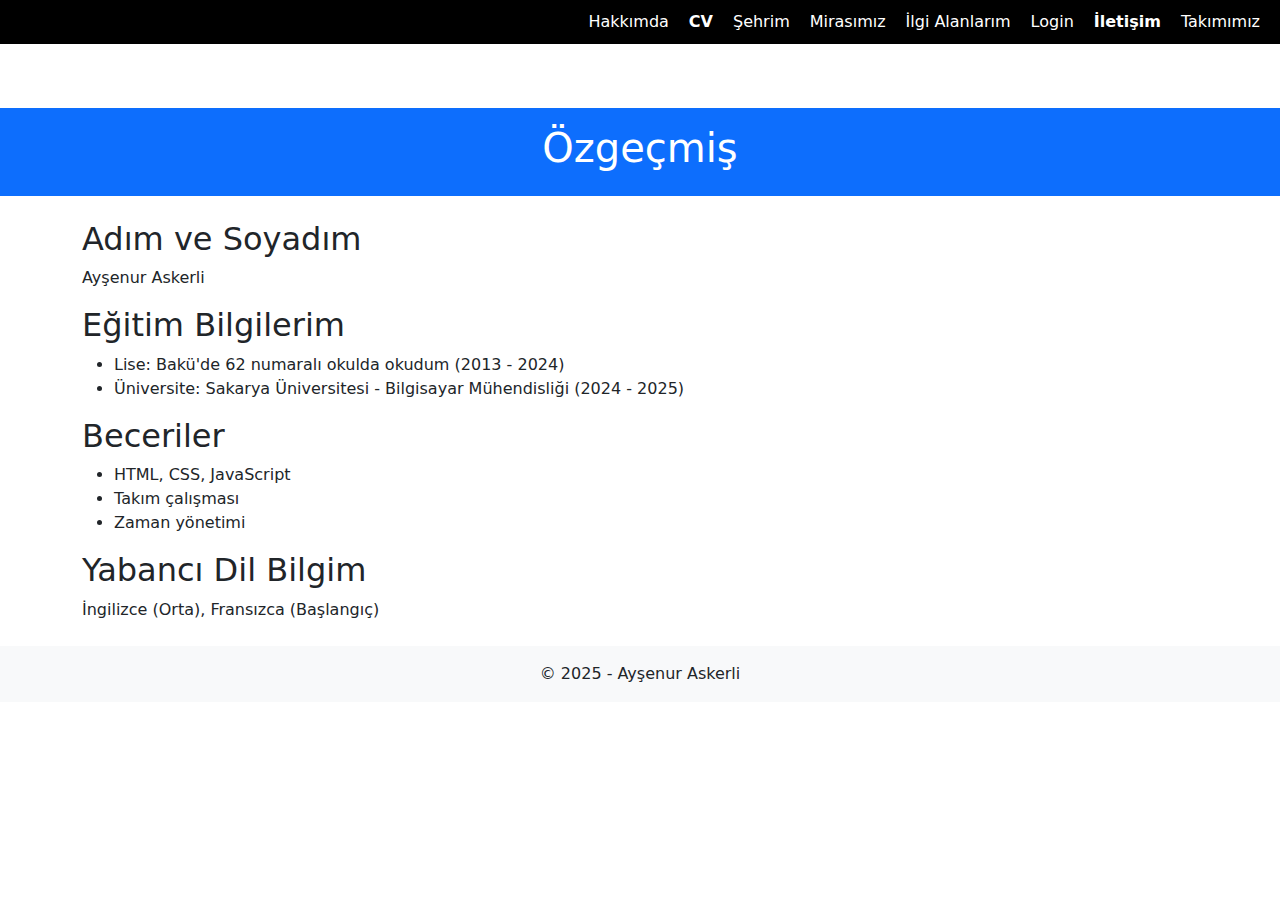
<file: iletisim.html>
<!DOCTYPE html>
<html lang="tr">
<head>
  <meta charset="UTF-8" />
  <meta name="viewport" content="width=device-width, initial-scale=1.0" />
  <title>Özgeçmişim</title>
  <link href="https://cdn.jsdelivr.net/npm/bootstrap@5.3.2/dist/css/bootstrap.min.css" rel="stylesheet" />
  <link rel="stylesheet" href="css/cv.css" />
</head>
<body>

  <!-- Navbar -->
  <nav>
    <ul>
      <li><a href="index.html">Hakkımda</a></li>
      <li><a href="cv.html" class="active">CV</a></li>
      <li><a href="sehrim.html">Şehrim</a></li>
      <li><a href="mirasimiz.html">Mirasımız</a></li>
      <li><a href="ilgi_alanlarim.html">İlgi Alanlarım</a></li>
      <li><a href="login.html">Login</a></li>
      <li><a href="iletisim.html">İletişim</a></li>
      <li><a href="takimimiz.html">Takımımız</a></li>
    </ul>
  </nav>

  <!-- Sayfa içeriği -->
  <header class="bg-primary text-white text-center p-3 mt-5">
    <h1>Özgeçmiş</h1>
  </header>

  <main class="container mt-4 content">
    <section>
      <h2>Adım ve Soyadım</h2>
      <p>Ayşenur Askerli</p>
    </section>

    <section>
      <h2>Eğitim Bilgilerim</h2>
      <ul>
        <li>Lise: Bakü'de 62 numaralı okulda okudum (2013 - 2024)</li>
        <li>Üniversite: Sakarya Üniversitesi - Bilgisayar Mühendisliği (2024 - 2025)</li>
      </ul>
    </section>

    <section>
      <h2>Beceriler</h2>
      <ul>
        <li>HTML, CSS, JavaScript</li>
        <li>Takım çalışması</li>
        <li>Zaman yönetimi</li>
      </ul>
    </section>

    <section>
      <h2>Yabancı Dil Bilgim</h2>
      <p>İngilizce (Orta), Fransızca (Başlangıç)</p>
    </section>
  </main>

  <footer class="bg-light text-center p-3 mt-4">
    &copy; 2025 - Ayşenur Askerli
  </footer>

  <script>
    // Aktif link vurgusu
    const links = document.querySelectorAll('nav ul li a');
    const currentUrl = window.location.pathname;
    links.forEach(link => {
      if (link.getAttribute('href') === currentUrl.split("/").pop()) {
        link.classList.add('active');
      }
    });
  </script>

</body>
</html>
</file>
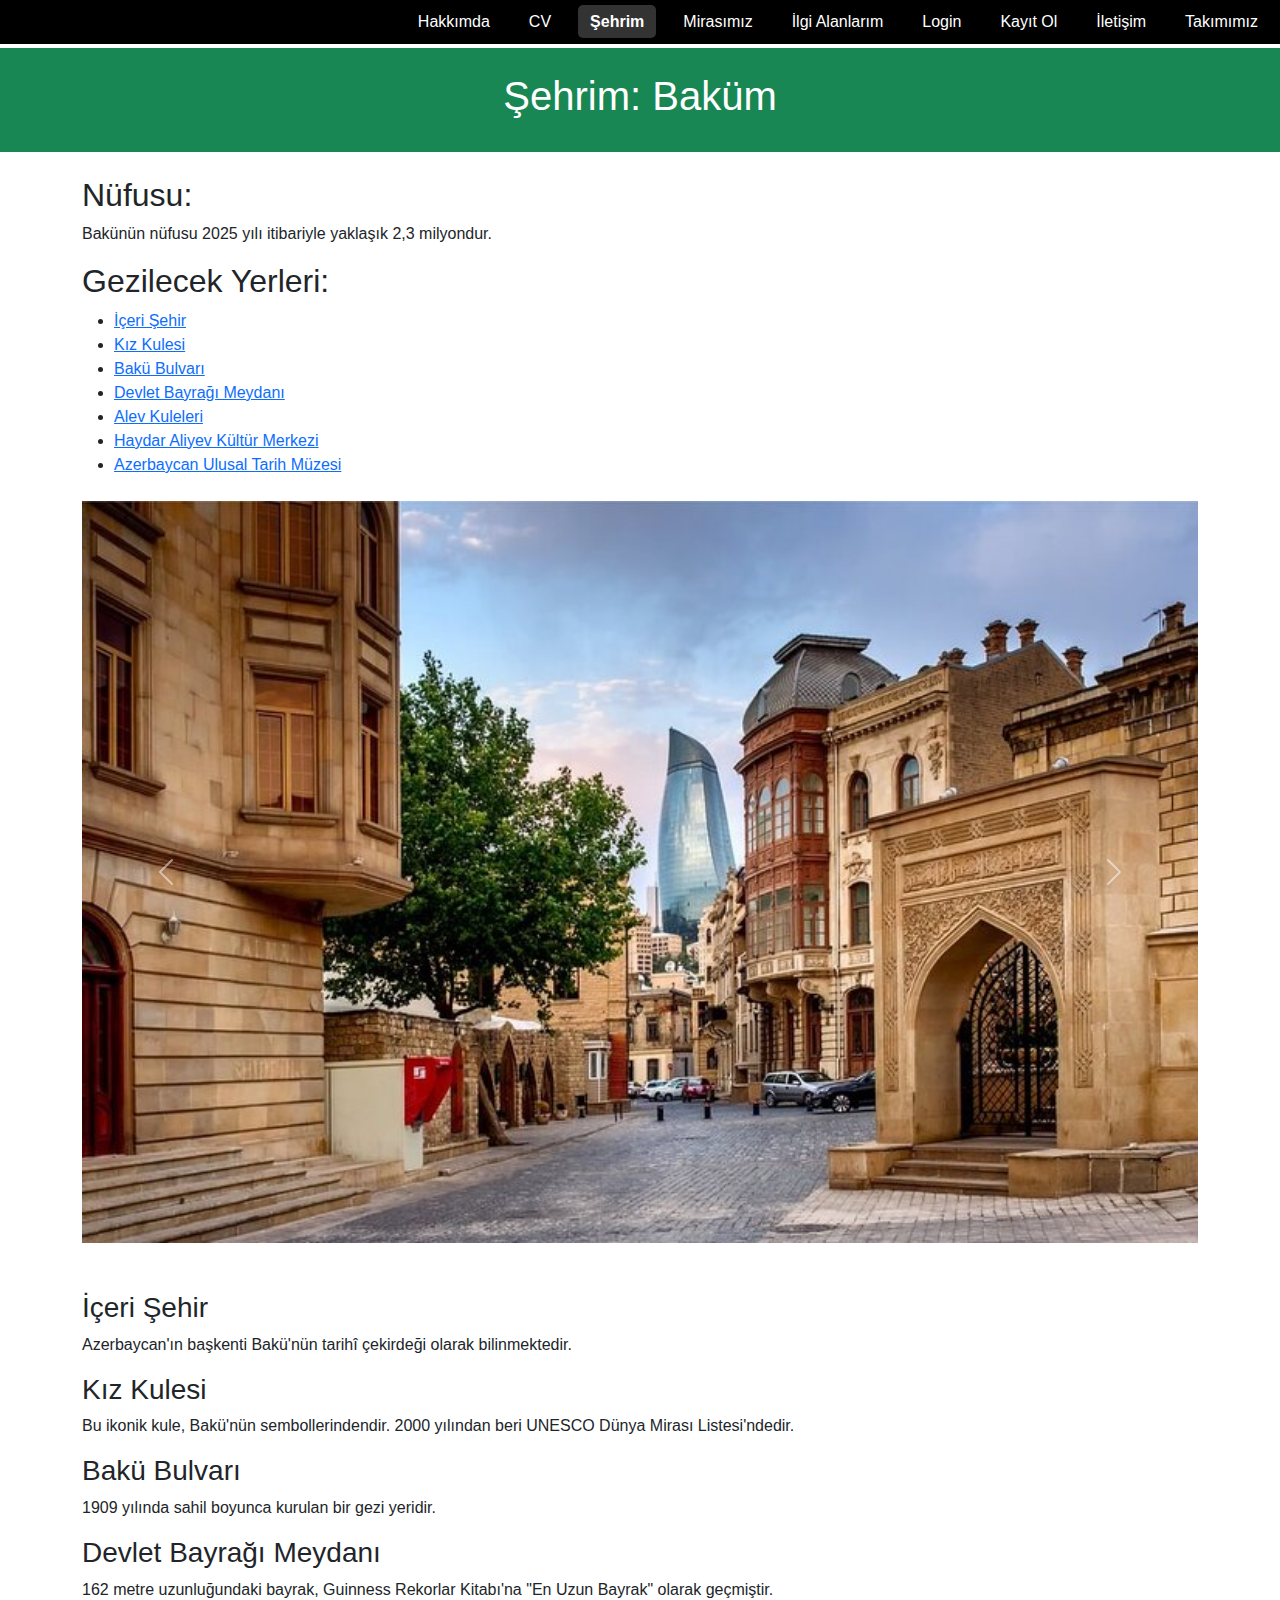
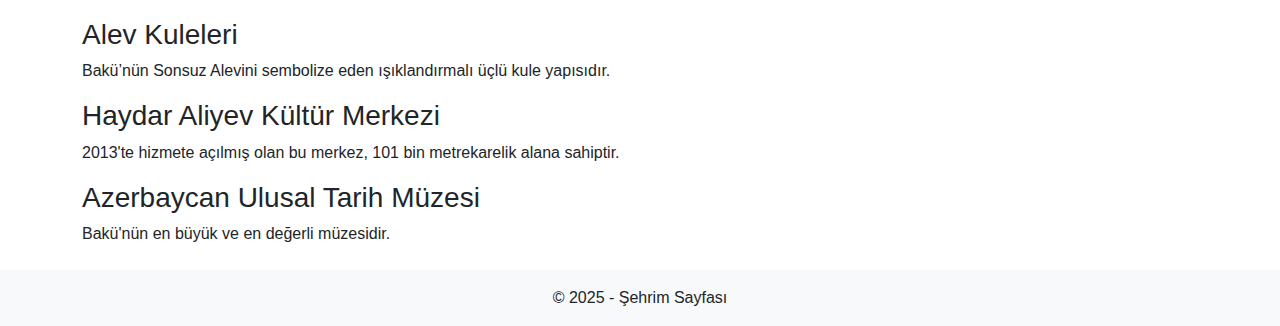
<file: sehrim.html>
<!DOCTYPE html>
<html lang="tr">
<head>
  <meta charset="UTF-8">
  <title>Şehrim</title>
  <meta name="viewport" content="width=device-width, initial-scale=1">
  <link href="https://cdn.jsdelivr.net/npm/bootstrap@5.3.2/dist/css/bootstrap.min.css" rel="stylesheet">
  <link rel="stylesheet" href="css/sehrim.css">
</head>
<body>

  <!-- Navbar -->
  <nav class="custom-navbar">
  <ul>
    <li><a href="index.html">Hakkımda</a></li>
    <li><a href="cv.html">CV</a></li>
    <li><a href="sehrim.html" class="active">Şehrim</a></li>
    <li><a href="mirasimiz.html">Mirasımız</a></li>
    <li><a href="ilgialanlarim.html">İlgi Alanlarım</a></li>
    <li><a href="login.html">Login</a></li>
    <li><a href="register.html">Kayıt Ol</a></li>
    <li><a href="iletisim.html">İletişim</a></li>
    <li><a href="takimimiz.html">Takımımız</a></li>
  </ul>
</nav>


  <script>
    const links = document.querySelectorAll('nav ul li a');
    const currentUrl = window.location.pathname;

    links.forEach(link => {
      if (link.getAttribute('href') === currentUrl.split("/").pop()) {
        link.classList.add('active');
      }
    });
  </script><br><br>

  <header class="bg-success text-white text-center p-4 content">
    <h1>Şehrim: Baküm</h1>
  </header>

  <main class="container mt-4">
    <section>
      <h2>Nüfusu:</h2>
      <p>Bakünün nüfusu 2025 yılı itibariyle yaklaşık 2,3 milyondur.</p>
    </section>

    <section>
      <h2>Gezilecek Yerleri:</h2>
      <ul>
        <li><a href="#IceriSehir">İçeri Şehir</a></li>
        <li><a href="#KizKulesi">Kız Kulesi</a></li>
        <li><a href="#BakuBulvari">Bakü Bulvarı</a></li>
        <li><a href="#DevletBayragiMeydani">Devlet Bayrağı Meydanı</a></li>
        <li><a href="#AlevKuleleri">Alev Kuleleri</a></li>
        <li><a href="#HaydarAliyev">Haydar Aliyev Kültür Merkezi</a></li>
        <li><a href="#TarihMuzesi">Azerbaycan Ulusal Tarih Müzesi</a></li>
      </ul>
    </section>

    <!-- Slider -->
    <div id="sehirSlider" class="carousel slide mt-4" data-bs-ride="carousel">
      <div class="carousel-inner">
        <div class="carousel-item active">
          <a href="#IceriSehir"><img src="img/Iceri Sehir.jpeg" class="d-block w-100" alt="Içeri Şehir"></a>
        </div>
        <div class="carousel-item">
          <a href="#KizKulesi"><img src="img/Kız Kulesi.jpeg" class="d-block w-100" alt="Kız Kulesi"></a>
        </div>
        <div class="carousel-item">
          <a href="#BakuBulvari"><img src="img/Baku Bulvarı.jpeg" class="d-block w-100" alt="Bakü Bulvarı"></a>
        </div>
        <div class="carousel-item">
          <a href="#DevletBayragiMeydani"><img src="img/Devlet Bayragı Meydanı.jpeg" class="d-block w-100" alt="Bayrak Meydanı"></a>
        </div>
        <div class="carousel-item">
          <a href="#AlevKuleleri"><img src="img/Alev Kuleleri.jpeg" class="d-block w-100" alt="Alev Kuleleri"></a>
        </div>
        <div class="carousel-item">
          <a href="#HaydarAliyev"><img src="img/Haydar Aliyev Kultur Merkezi.jpeg" class="d-block w-100" alt="Haydar Aliyev"></a>
        </div>
        <div class="carousel-item">
          <a href="#TarihMuzesi"><img src="img/Azerbaycan Ulusal Tarih Muzesi.jpeg" class="d-block w-100" alt="Tarih Müzesi"></a>
        </div>
      </div>
      <button class="carousel-control-prev" type="button" data-bs-target="#sehirSlider" data-bs-slide="prev">
        <span class="carousel-control-prev-icon"></span>
      </button>
      <button class="carousel-control-next" type="button" data-bs-target="#sehirSlider" data-bs-slide="next">
        <span class="carousel-control-next-icon"></span>
      </button>
    </div>

    <!-- Bilgi Bölümleri -->
    <section id="IceriSehir" class="mt-5">
      <h3>İçeri Şehir</h3>
      <p>Azerbaycan'ın başkenti Bakü'nün tarihî çekirdeği olarak bilinmektedir.</p>
    </section>

    <section id="KizKulesi" class="mt-3">
      <h3>Kız Kulesi</h3>
      <p>Bu ikonik kule, Bakü'nün sembollerindendir. 2000 yılından beri UNESCO Dünya Mirası Listesi'ndedir.</p>
    </section>

    <section id="BakuBulvari" class="mt-3">
      <h3>Bakü Bulvarı</h3>
      <p>1909 yılında sahil boyunca kurulan bir gezi yeridir.</p>
    </section>

    <section id="DevletBayragiMeydani" class="mt-3">
      <h3>Devlet Bayrağı Meydanı</h3>
      <p>162 metre uzunluğundaki bayrak, Guinness Rekorlar Kitabı'na "En Uzun Bayrak" olarak geçmiştir.</p>
    </section>

    <section id="AlevKuleleri" class="mt-3">
      <h3>Alev Kuleleri</h3>
      <p>Bakü’nün Sonsuz Alevini sembolize eden ışıklandırmalı üçlü kule yapısıdır.</p>
    </section>

    <section id="HaydarAliyev" class="mt-3">
      <h3>Haydar Aliyev Kültür Merkezi</h3>
      <p>2013'te hizmete açılmış olan bu merkez, 101 bin metrekarelik alana sahiptir.</p>
    </section>

    <section id="TarihMuzesi" class="mt-3">
      <h3>Azerbaycan Ulusal Tarih Müzesi</h3>
      <p>Bakü'nün en büyük ve en değerli müzesidir.</p>
    </section>
  </main>

  <footer class="bg-light text-center p-3 mt-4">
    &copy; 2025 - Şehrim Sayfası
  </footer>

  <script src="https://cdn.jsdelivr.net/npm/bootstrap@5.3.3/dist/js/bootstrap.bundle.min.js"></script>
</body>
</html>
</file>
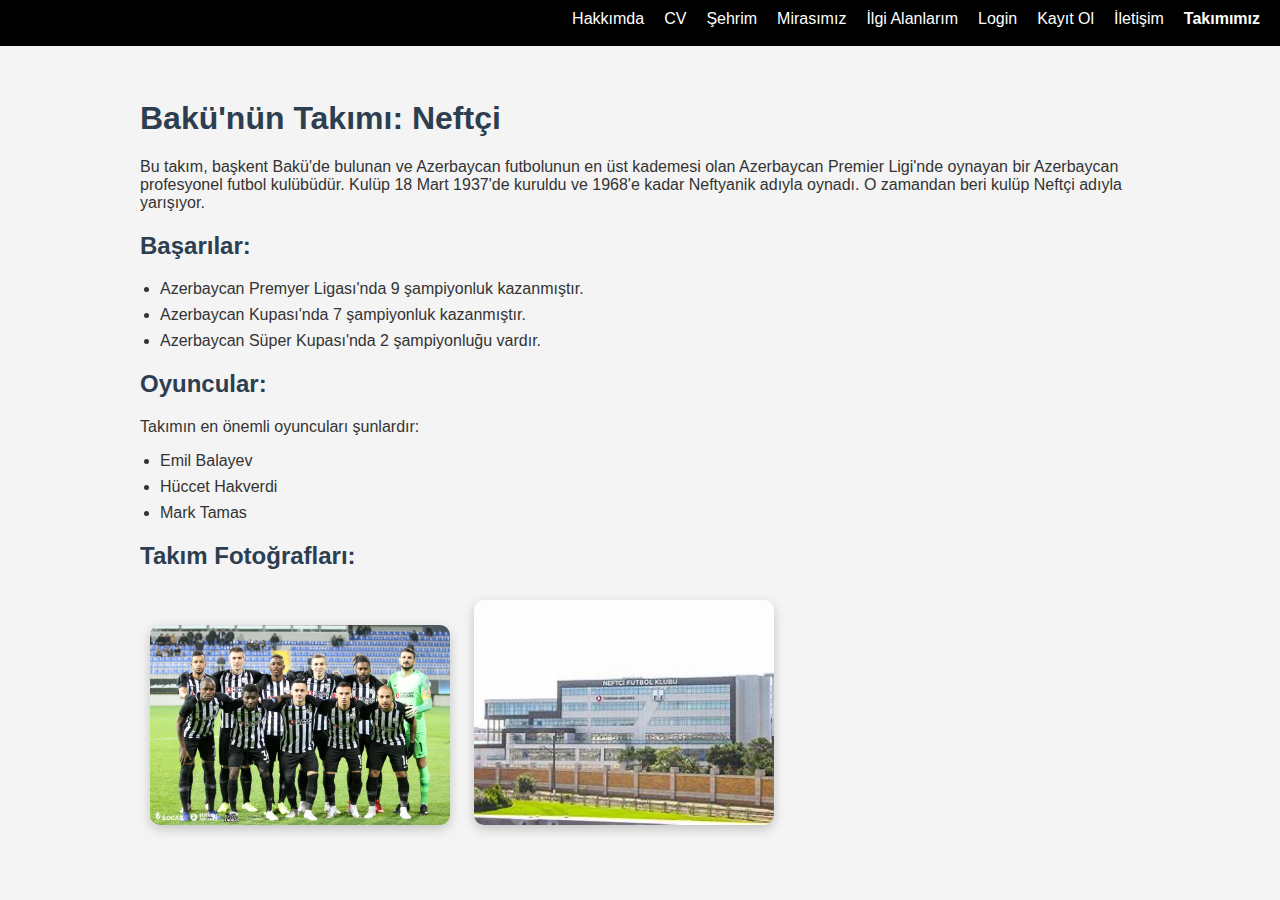
<file: takimimiz.html>
<!DOCTYPE html>
<html lang="tr">
<head>
  <meta charset="UTF-8">
  <meta name="viewport" content="width=device-width, initial-scale=1">
  <title>Takımımız</title>
  <link rel="stylesheet" href="css/takimimiz.css">
</head>
<body>

  <!-- Navbar -->
  <nav>
    <ul>
      <li><a href="index.html">Hakkımda</a></li>
      <li><a href="cv.html">CV</a></li>
      <li><a href="sehrim.html">Şehrim</a></li>
      <li><a href="mirasimiz.html">Mirasımız</a></li>
      <li><a href="ilgialanlarim.html">İlgi Alanlarım</a></li>
      <li><a href="login.html">Login</a></li>
      <li><a href="register.html">Kayıt Ol</a></li>
      <li><a href="iletisim.html">İletişim</a></li>
      <li><a href="takimimiz.html" class="active">Takımımız</a></li>
    </ul>
  </nav>

  <!-- İçerik -->
  <div class="container">
    <h1>Bakü'nün Takımı: Neftçi</h1>
    <p>Bu takım, başkent Bakü'de bulunan ve Azerbaycan futbolunun en üst kademesi olan Azerbaycan Premier Ligi'nde oynayan bir Azerbaycan profesyonel futbol kulübüdür. Kulüp 18 Mart 1937'de kuruldu ve 1968'e kadar Neftyanik adıyla oynadı. O zamandan beri kulüp Neftçi adıyla yarışıyor.</p>

    <h2>Başarılar:</h2>
    <ul>
      <li>Azerbaycan Premyer Ligası'nda 9 şampiyonluk kazanmıştır.</li>
      <li>Azerbaycan Kupası'nda 7 şampiyonluk kazanmıştır.</li>
      <li>Azerbaycan Süper Kupası'nda 2 şampiyonluğu vardır.</li>
    </ul>

    <h2>Oyuncular:</h2>
    <p>Takımın en önemli oyuncuları şunlardır:</p>
    <ul>
      <li>Emil Balayev</li>
      <li>Hüccet Hakverdi</li>
      <li>Mark Tamas</li>
    </ul>

    <h2>Takım Fotoğrafları:</h2>
    <div class="gallery">
      <img src="img/takim_foto1.jpg" alt="Takım Fotoğrafı 1" width="300">
      <img src="img/takim_foto2.jpg" alt="Takım Fotoğrafı 2" width="300">
    </div>
  </div>

  <script>
    const links = document.querySelectorAll('nav ul li a');
    const currentUrl = window.location.pathname;
    links.forEach(link => {
      if (link.getAttribute('href') === currentUrl.split("/").pop()) {
        link.classList.add('active');
      }
    });
  </script>

</body>
</html>
</file>
<file: css/cv.css>
nav {
    background-color: #000;
    position: fixed;
    top: 0;
    right: 0;
    width: 100%;
    z-index: 1000;
  }
  
  nav ul {
    list-style: none;
    margin: 0;
    padding: 10px 20px;
    display: flex;
    justify-content: flex-end;
    gap: 20px;
  }
  
  nav ul li {
    display: inline;
  }
  
  nav ul li a {
    color: white;
    text-decoration: none;
    font-weight: normal;
    transition: font-weight 0.3s;
  }
  
  nav ul li a.active {
    font-weight: bold;
  }
  
  nav ul li a:hover {
    text-decoration: underline;
  }
  
  /* Navbar altında içerik görünsün diye boşluk bırak */
  body {
    padding-top: 60px;
  }
</file>
<file: css/sehrim.css>
body {
    margin: 0;
    font-family: Arial, sans-serif;
  }
  
  nav {
    background-color: #000;
    position: fixed;
    top: 0;
    right: 0;
    width: 100%;
    z-index: 1000;
  }
  
  nav ul {
    list-style: none;
    margin: 0;
    padding: 10px 20px;
    display: flex;
    justify-content: flex-end;
    gap: 20px;
  }
  
  nav ul li {
    display: inline;
  }
  
  nav ul li a {
    color: white;
    text-decoration: none;
    font-weight: normal;
    transition: font-weight 0.3s;
  }
  
  nav ul li a.active {
    font-weight: bold;
  }
  
  nav ul li a:hover {
    text-decoration: underline;
  }
  
  .content {
    padding-top: 60px;
  }
  .custom-navbar {
  background-color: #000; /* siyah */
  padding: 10px;
}

.custom-navbar ul {
  list-style: none;
  margin: 0;
  padding: 0;
  display: flex;
  gap: 15px;
  justify-content: flex-end;
}

.custom-navbar ul li a {
  color: white;
  text-decoration: none;
  padding: 8px 12px;
  transition: background-color 0.3s;
}

.custom-navbar ul li a:hover,
.custom-navbar ul li a.active {
  background-color: #333;
  border-radius: 5px;
}
</file>
<file: css/takimimiz.css>
body {
    margin: 0;
    font-family: 'Segoe UI', Tahoma, Geneva, Verdana, sans-serif;
    background-color: #f4f4f4;
    color: #333;
  }
  
  nav {
    background-color: #000;
    position: fixed;
    top: 0;
    right: 0;
    width: 100%;
    z-index: 1000;
  }
  
  nav ul {
    list-style: none;
    margin: 0;
    padding: 10px 20px;
    display: flex;
    justify-content: flex-end;
    gap: 20px;
  }
  
  nav ul li {
    display: inline;
  }
  
  nav ul li a {
    color: white;
    text-decoration: none;
    font-weight: normal;
    transition: 0.3s;
  }
  
  nav ul li a.active {
    font-weight: bold;
  }
  
  nav ul li a:hover {
    text-decoration: underline;
  }
  
  .container {
    max-width: 1000px;
    margin: 100px auto 50px auto;
    padding: 0 20px;
  }
  
  h1, h2 {
    color: #2c3e50;
  }
  
  ul {
    padding-left: 20px;
  }
  
  li {
    margin-bottom: 8px;
  }
  
  .gallery img {
    margin: 10px;
    border-radius: 10px;
    box-shadow: 0 4px 12px rgba(0, 0, 0, 0.2);
    transition: transform 0.3s ease;
  }
  
  .gallery img:hover {
    transform: scale(1.05);
  }
</file>
